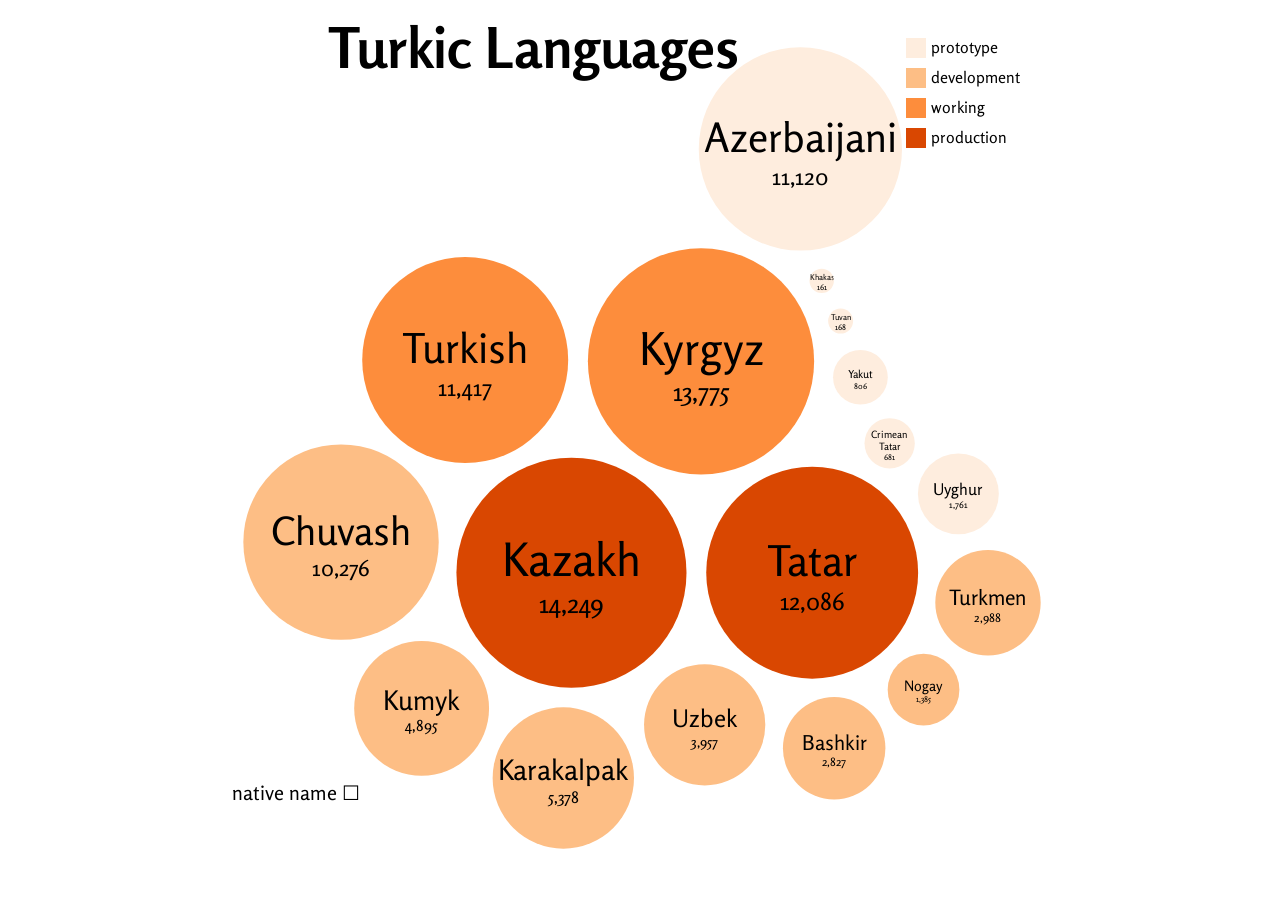
<file: trunk/apertium-tools/family-visualizations/familymap.html>
<!DOCTYPE html>
<html>
    <head>
        <meta http-equiv="Content-Type" content="text/html; charset=UTF-8" />
        <title>Language Family Map</title>
        <link href='http://fonts.googleapis.com/css?family=Rosario:700,400' rel='stylesheet' type='text/css'>
        <style>
            body {
                font-family: Rosario, Open Sans, Candara, Calibri, Segoe, "Segoe UI", Optima, Arial, sans-serif;
                text-align: center;
            }

            .langBubble {
                cursor: pointer;
                transition: all 0.5s ease;
            }

            .langBubble:hover {
                opacity: .85;
            }

            .overlay {
                position: fixed;
                top: 0px;
                left: 0px;
                width: 100%;
                height: 100%;
                z-index: 100;
                background-color: black;
            }

            .langInfoBox {
                position: fixed;
                top: 50%;
                left: 50%;
                z-index: 1000;
                border-radius: 10px;
                padding: 15px;
                background-color: white;
                box-shadow: 0 5px 15px rgba(0,0,0,.5);
            }

            .closeButton {
                position: absolute;
                top: .5em;
                left: 95%;
                font-size: 2em;
                cursor: pointer;
            }

            .rightButton {
                position: absolute;
                left: 95%;
                top: 50%;
                font-size: 3.5em;
                cursor: pointer;
                margin-bottom: -3.5em;
            }

            .leftButton {
                position: absolute;
                right: 95%;
                top: 50%;
                font-size: 3.5em;
                cursor: pointer;
                margin-bottom: -3.5em;
            }

            .backButton {
                position: absolute;
                right: 90%;
                bottom: .5em;
                font-size: 1.5em;
                cursor: pointer;
                width: 3em;
                font-weight: bold;
            }

            .toggleBilingualLines {
                position: absolute;
                left: 70%;
                bottom: 1em;
            }

            .toggleBilingualLinesSmall {
                position: absolute;
                left: 40%;
                bottom: 1.75em;
            }

            .arc path {
                stroke: whitesmoke;
                stroke-width: 3px;
            }

            a {
                color: #dd4814;
                text-decoration: none;
            }

            a:hover {
                color: #dd4814;
                text-decoration: underline;
            }

            .chartPreview {
                display: inline-block;
                box-shadow: 0 4px 12px rgba(0,0,0,.5);
                border-radius: 10px;
                margin: 5px;
                cursor: pointer;
                transition: all 0.5s ease;
            }

            .chartPreview:hover {
                background-color: whitesmoke;
            }

            .disabled {
                color: gray;
            }

            .langPairNode {
                cursor: pointer;
            }

            path {
                stroke: #FD8D3C;
                stroke-width: 2;
                fill: none;
            }

            .axis path, .axis line {
                fill: none;
                stroke: black;
                stroke-width: 1;
                shape-rendering: crispEdges;
            }

            .commitInfo {
                background-color: rgba(0, 0, 0, .1);
                font-size: .8em;
                position: relative;
                -moz-border-radius: 10px;
                border-radius: 10px;
                padding: 3px;
                z-index: 10000;
            }
        </style>

        <link type="text/css" rel="stylesheet" href="//netdna.bootstrapcdn.com/font-awesome/4.0.3/css/font-awesome.min.css">

        <script src="./d3.min.js" type="text/javascript"></script>
        <script src="./colorbrewer.js" type="text/javascript"></script>
        <script src="//ajax.googleapis.com/ajax/libs/jquery/1.11.1/jquery.min.js" type="text/javascript"></script>
        <script type="text/javascript">
            if(!window.jQuery) {
                document.write('<script src="./jquery.min.js"><\/script>');
                console.error('jQuery from CDN not available - reverting to local copy');
            }
        </script>
    </head>
    <body>
        <span class="fa hide" id="faChecker"></span>
        <script type="text/javascript">
            if($('#faChecker').css('fontFamily') !== 'FontAwesome') {
                $('<link type="text/css" rel="stylesheet" href="./css/font-awesome.min.css">').appendTo('head');
                console.error('FontAwesome CSS from CDN not available - reverting to local copy');
            }
        </script>

        <script type="text/javascript">
            var nativeNames = false,
                svnRoot = "https://svn.code.sf.net/p/apertium/svn/",
                svnViewRevisionRoot = "https://sourceforge.net/p/apertium/svn/";

            var pairs = [
                {"langs": ["tur", "aze"], "location": "nursery", "stems": 8194},
                {"langs": ["tuk", "tur"], "location": "nursery", "stems": 3387},
                {"langs": ["tur", "uzb"], "location": "nursery", "stems": 1967},
                {"langs": ["tur", "kir"], "location": "nursery", "stems": 7106},
                {"langs": ["tur", "tat"], "location": "nursery", "stems": 213},
                {"langs": ["chv", "tur"], "location": "incubator", "stems": 8172},
                {"langs": ["kir", "uzb"], "location": "incubator", "stems": 17},
                {"langs": ["kaz", "kir"], "location": "nursery", "stems": 7556},
                {"langs": ["tat", "kir"], "location": "incubator", "stems": 10},
                {"langs": ["chv", "tat"], "location": "incubator", "stems": 198},
                {"langs": ["kaz", "tat"], "location": "trunk", "stems": 9919},
                {"langs": ["nog", "kaz"], "location": "incubator", "stems": 9},
                {"langs": ["tat", "bak"], "location": "nursery", "stems": 2941},
                {"langs": ["kaz", "kaa"], "location": "incubator", "stems": 4978},
                {"langs": ["kaz", "kum"], "location": "nursery", "stems": 511},
                {"langs": ["kaz", "uig"], "location": "incubator", "stems": 2728},
            ];

            var externalPairs = [
                {"langs": ["tur", "eng"], "location": "incubator", "stems": 171},
                {"langs": ["kaz", "eng"], "location": "incubator", "stems": 7522},
                {"langs": ["epo", "tur"], "location": "incubator", "stems": 1500},
                {"langs": ["khk", "kaz"], "location": "incubator", "stems": 134},
                {"langs": ["tat", "rus"], "location": "incubator", "stems": 5992},
                {"langs": ["chv", "rus"], "location": "incubator", "stems": 75}
            ];

            var udhrText = {
                "kaz": "Барлық адамдар тумысынан азат және қадір‐қасиеті мен кұқықтары тең болып дүниеге келеді. Адамдарға ақыл‐парасат, ар‐ождан берілген, сондықтан олар бір‐бірімен туыстық, бауырмалдық қарым‐қатынас жасаулары тиіс.",
                "tat": "Барлык кешеләр дә азат һәм үз абруйлары һәм хокуклары ягыннан тиң булып туалар. Аларга акыл һәм вөҗдан бирелгән һәм бер-берсенә карата туганнарча мөнәсәбәттә булырга тиешләр.",
                "kir": "Бардык адамдар өз беделинде жана укуктарында эркин жана тең укуктуу болуп жаралат. Алардын аң‐сезими менен абийири бар жана бири‐бирине бир туугандык мамилекылууга тийиш.",
                "tur": "Bütün insanlar hür, haysiyet ve haklar bakımından eşit doğarlar. Akıl ve vicdana sahiptirler ve birbirlerine karşı kardeşlik zihniyeti ile hareket etmelidirler.",
                "aze": "Bütün insanlar ləyaqət və hüquqlarına görə azad və bərabər doğulurlar. Onların şüurları və vicdanları var və bir-birlərinə münasibətdə qardaşlıq ruhunda davranmalıdırlar.",
                "tuk": "Adamlaryň hemmesi azat dogulýarlar we öz mertebesi hem-de hukuklary boýunça ilkibaşdan deňdirler. Olara ozal-başdan aň, ynsap berlendir we biri-birine özara doganlyk ruhunda çemeleşmek olaryň ýaraşygydyr.",
                "uig": "ھەممە ئادەم زاتىدىنلا ئەركىن، ئىززەت-ھۆرمەت ۋە ھوقۇقتا بابباراۋەر بولۇپ تۇغۇلغان. ئۇلار ئەقىلغە ۋە ۋىجدانغا ئىگە ھەمدە بىر-بىرىگە قېرىنداشلىق مۇناسىۋىتىگە خاس روھ بىلەن مۇئامىلە قىلىشى كېرەك.",
                "kjh": "Полған на кізі пос паза тиң тіріпче паза тиң постың синін пілінгенін паза тірелерініңде полча. Олардың сағынғаны паза арығ сағыс пар паза харындастар чіли тудынарға киректер.",
                "sah": "Дьон барыта бэйэ суолтатыгар уонна быраабыгар тэҥ буолан төрүүллэр. Кинилэр бары өркөн өйдөөх, суобастаах буолан төрүүллэр, уонна бэйэ бэйэлэригэр тылга кииринигэс быһыылара доҕордоһуу тыыннаах буолуохтаах.",
                "tyv": "Бүгү кижилер хостуг база мөзүзү болгаш эргелери дең кылдыр төрүттүнер. Оларга угаансарыыл болгаш арын-нүүр бердинген болур болгаш олар бот-боттарынга акы-дуңмалышкы хамаарылганы көргүзер ужурлуг.",
                "uzb": "Barcha odamlar erkin, qadr-qimmat ba huquqlarda tang bo'lib tug'iladilar. Ular aql va vijdon sohibidilar va bir-birla iga birodarlarcha muomala qilishlari zarur.",
                "crh": "Bütün insanlar ür, sayğı ve uquqlar itibarı ile musaviy doğalar. Aqıl ve vicdanğa saipler ve bir-birlerine qarşı ağa-qardaşlıq fikirnen areket etmelidirler.",
                "bak": "Барлыҡ кешеләр ирекле, дәрәжәләре һәм хоҡуҡтары тигеҙ булып тыуалар. Улар аҡыл һәм выждан эйәһе һәм бер-береһенә ҡарата ҡәрҙәшлек рухында хәрәкәт итергә тейештәр."
            };

            var transducers = [
                {"lang": "kaz", "state": "production", "stems": 14249, "coverage": 92.1, "location": "apertium-kaz (languages)", authors: "Ilnar, Jonathan, Fran, Nathan", contributors: [{"user":"aida27","value":144},{"user":"abdik","value":8},{"user":"jonorthwash","value":161},{"user":"spectre360","value":94},{"user":"selimcan","value":679},{"user":"aidana1","value":13},{"user":"unhammer","value":13},{"user":"zhenisbek","value":6},{"user":"inariksit","value":1},{"user":"mlforcada","value":2},{"user":"moshagen","value":1},{"user":"kantoro","value":28},{"user":"trondtr","value":3},{"user":"aizhan","value":1}]},
                {"lang": "tat", "state": "production", "stems": 12086, "coverage": 91, "location": "apertium-tat (languages)", authors: "Ilnar, Fran, Jonathan, Röstäm", contributors: [{"user":"selimcan","value":672},{"user":"trondtr","value":2},{"user":"unhammer","value":14},{"user":"spectre360","value":36},{"user":"abdik","value":1},{"user":"jonorthwash","value":89},{"user":"aglimzan","value":4}]},
                {"lang": "kir", "state": "working", "stems": 13775, "coverage": 90, "location": "apertium-kir (languages)", authors: "Jonathan, Mirlan, Fran, Qantörö", contributors: [{"user":"jonorthwash","value":276},{"user":"unhammer","value":11},{"user":"spectre360","value":88},{"user":"kantoro","value":50}]},
                {"lang": "tur", "state": "working", "stems": 11417, "coverage": 87.3, "location": "apertium-tur (languages)", authors: "Fran, Gianluca, Jonathan", contributors: [{"user":"trondtr","value":1},{"user":"unhammer","value":6},{"user":"jonorthwash","value":206},{"user":"spectre360","value":386},{"user":"zfe","value":215},{"user":"aglimzan","value":4},{"user":"hectoralos","value":1},{"user":"cristipiticul","value":1},{"user":"yatezcan","value":1}]},
                {"lang": "chv", "state": "development", "stems": 10276, "coverage": 85, "location": "apertium-chv (languages)", authors: "Hèctor", contributors: [{"user":"unhammer","value":12},{"user":"spectre360","value":31},{"user":"jonorthwash","value":4}]},
                {"lang": "kum", "state": "development", "stems": 4895, "coverage": 90.2, "location": "apertium-kum (languages)", authors: "Fran, Jonathan", contributors: [{"user":"spectre360","value":133},{"user":"jonorthwash","value":78},{"user":"unhammer","value":10}]},
                {"lang": "kaa", "state": "development", "stems": 5378, "coverage": 80.6, "location": "apertium-kaa (languages)", authors: "Beknazar, Fran, Jonathan", contributors: [{"user":"abdik","value":71},{"user":"spectre360","value":83},{"user":"jonorthwash","value":67},{"user":"unhammer","value":6}]},
                {"lang": "uzb", "state": "development", "stems": 3957, "coverage": 82.9, "location": "apertium-uzb (languages)", authors: "", contributors: [{"user":"unhammer","value":10},{"user":"kantoro","value":4},{"user":"spectre360","value":22},{"user":"zfe","value":1}]},
                {"lang": "bak", "state": "development", "stems": 2827, "coverage": 66, "location": "apertium-bak (languages)", authors: "Fran, Jonathan, Ilnar, Milli", contributors: [{"user":"unhammer","value":11},{"user":"spectre360","value":5}]},
                {"lang": "nog", "state": "development", "stems": 1385, "coverage": 81.4, "location": "apertium-nog (languages)", authors: "Fran, Jonathan", contributors: [{"user":"unhammer","value":10},{"user":"spectre360","value":90},{"user":"jonorthwash","value":43}]},
                {"lang": "tuk", "state": "development", "stems": 2988, "coverage": 70.7, "location": "apertium-tuk (languages)", authors: "Fran", contributors: [{"user":"unhammer","value":10},{"user":"spectre360","value":3}]},
                {"lang": "uig", "state": "prototype", "stems": 1761, "coverage": 54.2, "location": "apertium-uig (incubator)", authors: "Jonathan, Märdan, Fran", contributors: [{"user":"unhammer","value":1},{"user":"jonorthwash","value":36},{"user":"spectre360","value":19}]},
                {"lang": "crh", "state": "prototype", "stems": 681, "coverage": 46.7, "location": "apertium-crh (incubator)", authors: "Fran", contributors: [{"user":"spectre360","value":8}]},
                {"lang": "sah", "state": "prototype", "stems": 806, "coverage": 35.9, "location": "apertium-sah (incubator)", authors: "Fran", contributors: [{"user":"spectre360","value":8}]},
                {"lang": "tyv", "state": "prototype", "stems": 168, "coverage": 31.2, "location": "apertium-tyv (incubator)", authors: "Fran", contributors: [{"user":"spectre360","value":16}]},
                {"lang": "kjh", "state": "prototype", "stems": 161, "coverage": 35.5, "location": "apertium-kjh (incubator)", authors: "Fran", contributors: [{"user":"spectre360","value":7}]},
                {"lang": "aze", "state": "prototype", "stems": 11120, "coverage": 0, "location": "apertium-aze (incubator)", authors: "Gianluca", contributors: [{"user":"unhammer","value":5},{"user":"spectre360","value":5},{"user":"selimcan","value":1}]}
            ];

            var langNames = {
                "kaz": ["Kazakh", "қазақ тілі"],
                "tat": ["Tatar", "татар теле"],
                "kir": ["Kyrgyz", "кыргыз тили"],
                "tur": ["Turkish", "Türk dili"],
                "chv": ["Chuvash", "чӑваш чӗлхи"],
                "kum": ["Kumyk", "къумукъ тил"],
                "kaa": ["Karakalpak", "Qaraqalpaq tili"],
                "uzb": ["Uzbek", "o'zbek tili"],
                "bak": ["Bashkir", "башҡорт теле"],
                "nog": ["Nogay", "Ногай тили"],
                "tuk": ["Turkmen", "Türkmençe"],
                "uig": ["Uyghur", "ئۇيغۇر تىلى"],
                "crh": ["Crimean Tatar", "Qırımtatar tili"],
                "sah": ["Yakut", "Саха тыла"],
                "tyv": ["Tuvan", "Тыва дыл"],
                "kjh": ["Khakas", "Хакас тілі"],
                "aze": ["Azerbaijani", "Azərbaycan dili"],
                "rus": ["Russian", "Россия"]
            };

            var states = ["prototype", "development", "working", "production"];
            var locations = ["incubator", "nursery", "staging", "trunk"];

            function codeToName(code, nativeName) {
                try {
                    return langNames[code][nativeName ? 1 : 0];
                }
                catch(e) {
                    return code;
                }
            }

            function createChart() {
                var diameter = Math.min($(document).width(), $(document).height()) - 20,
                    format = d3.format(",d");

                var color = d3.scale.ordinal()
                    .domain(states)
                    .range(colorbrewer["Oranges"][states.length]);

                var bubble = d3.layout.pack()
                    .sort(d3.ascending)
                    .size([diameter, diameter])
                    .padding(20);

                var svg = d3.select("body")
                    .append("svg")
                        .attr("id", "bubbleChart")
                        .attr("width", diameter)
                        .attr("height", diameter);

                var node = svg.selectAll(".langBubble")
                    .data(bubble.nodes({"children": transducers.map(function (d) { d.value = d.stems; return d; })}).filter(function(d) { return !d.children; }))
                    .enter()
                    .append("g")
                        .attr("class", "langBubble")
                        .attr("transform", function (d) { return "translate(" + d.x + "," + d.y + ")"; });

                node.append("title")
                    .text(function (d) { return d.location; });

                node.append("circle")
                    .attr("r", function (d) { return d.r; })
                    .style("fill", function (d) { return color(d.state); });

                var g = node.append("g")
                    .attr("transform", function (d) { return "translate(-" + d.r + ",-" + d.r + ")"; });

                var langDetails = g.append("foreignObject")
                    .attr("width", function (d) { return 2 * d.r })
                    .attr("height", function (d) { return 2 * d.r })
                    .append("xhtml:body")
                        .style("height", "100%")
                        .style("margin", "0")
                        .append("div")
                            .style("text-align", "center")
                            .append("div")
                                .attr("class", "langDetails");

                langDetails.append("div")
                    .attr("class", "langName")
                    .style("font-size", function (d) { return Math.max(.5, d.r / 40) + "em"; })
                    .text(function (d) { return codeToName(d.lang, nativeNames); })

                langDetails.append("div")
                    .style("font-size", function (d) { return Math.max(.5, d.r / 70) + "em"; })
                    .text(function (d) { return format(d.stems); });

                langDetails.style("padding-top", function (d) { return (d.r * 2 - $(this).height()) / 2 + "px"; });

                node.on("click", function () {
                    var langData = this.__data__;

                    var langInfoBox = d3.select("body").append("div")
                        .attr("class", "langInfoBox")
                        .style({
                            "width": diameter + "px",
                            "height": (diameter * 5 / 6) + "px",
                            "margin-left": - diameter / 2 + "px",
                            "margin-top": (- diameter / 2 + diameter / 9) + "px",
                            "opacity": 0
                        });

                    d3.select("body").append("div")
                        .style("opacity", 0)
                        .attr("class", "overlay")
                        .on("click", closeLangInfoBox)
                        .transition()
                            .duration(600)
                            .delay(25)
                            .style("opacity", .85);

                    langInfoBox.transition()
                        .duration(800)
                        .style("opacity", 1);

                    var langInfoBoxTitle = langInfoBox.append("h1")
                        .style("margin-top", "5px")
                        .text(codeToName(langData.lang, false) + "/" + codeToName(langData.lang, true));

                    langInfoBox.append("span")
                        .html("&times;")
                        .attr("class", "closeButton")
                        .on("click", closeLangInfoBox);

                    var udhrExcerpt = langInfoBox.append("p")
                        .style("height", "2.5em")
                        .text(udhrText[langData.lang]);

                    var height = (diameter * 5 / 6 - $(langInfoBoxTitle[0]).height() - $(udhrExcerpt[0]).height() - 60) / 2,
                        width = (diameter - 25) / 2;

                    var currentChartNum, currentChart, buttons;
                    var chartPreviews = drawChartPreviews();

                    var chartFunctions = {
                        1: function () { return drawContributionsDonut(langInfoBox, diameter * 5 / 6, diameter * 3 / 4, 10, 130, "1.5em", "1.5em", "1.17em", true, true); },
                        2: function () { return drawPairGraph(langInfoBox, diameter * 5 / 6, diameter * 3 / 4, "1.75em", [25, 70], [10, 35], true); },
                        3: function () { return drawDevelopmentPlot(langInfoBox, diameter * 5 / 6, diameter * 3 / 4, {top: 20, right: 50, bottom: 60, left: 70}, 5, 6, "2em", "1em", 40, 80, true, true, true); },
                        4: function () { alert("Coming soon!"); }
                    };

                    function drawChartPreviews() {
                        var chartPreviews = langInfoBox.selectAll(".chartPreview")
                            .data([1, 2, 3, 4])
                            .enter()
                            .append("div")
                                .attr("class", "chartPreview")
                                .style({
                                    "height": height + "px",
                                    "width": width + "px",
                                    "float": function (d) { return d % 2 == 0 ? "right" : "left"; },
                                    "opacity": 0
                                })
                                .on("click", function () {
                                    currentChartNum = this.__data__;
                                    $(chartPreviews[0]).fadeOut('fast').remove();
                                    $(udhrExcerpt[0]).fadeOut('fast', function () {
                                        currentChart = chartFunctions[currentChartNum].call();
                                        buttons = drawNavigationButtons();
                                    });
                                });

                        chartPreviews.transition()
                            .style("opacity", 1);

                        drawContributionsDonut(d3.select(chartPreviews[0][0]), width - 15, height - 15, 10, 65, "1em", ".9em", ".85em");
                        drawPairGraph(d3.select(chartPreviews[0][1]), width - 15, height - 15, "1em", [5, 30], [5, 15]);
                        drawDevelopmentPlot(d3.select(chartPreviews[0][2]), width - 15, height - 15, {top: 30, right: 40, bottom: 40, left: 60}, 3, 5, "1.5em", ".6em", 150, 40);

                        return chartPreviews;
                    }

                    function drawNavigationButtons() {
                        var rightButton = langInfoBox.append("span")
                            .html("&rsaquo;")
                            .attr("class", "navigButton rightButton" + (currentChartNum === 4 ? " disabled" : ""))
                            .on("click", function () {
                                if(!$(this).hasClass("disabled"))
                                    currentChart.transition()
                                        .style("opacity", 0)
                                        .remove()
                                        .each("end", function () {
                                            currentChartNum++;
                                            currentChart = chartFunctions[currentChartNum].call();
                                            correctButtonStatus();
                                        });
                            });

                        var leftButton = langInfoBox.append("span")
                            .html("&lsaquo;")
                            .attr("class", "navigButton leftButton" + (currentChartNum === 1 ? " disabled" : ""))
                            .on("click", function () {
                                if(!$(this).hasClass("disabled"))
                                    currentChart.transition()
                                        .style("opacity", 0)
                                        .remove()
                                        .each("end", function () {
                                            currentChartNum--;
                                            currentChart = chartFunctions[currentChartNum].call();
                                            correctButtonStatus();
                                        });
                            });

                        var backButton = langInfoBox.append("span")
                            .html("&laquo; Back")
                            .attr("class", "navigButton backButton")
                            .on("click", function () {
                                $(buttons).fadeOut("fast");
                                $(".commitInfo, .toggleBilingualLines").remove();
                                currentChart.transition()
                                    .style("opacity", 0)
                                    .remove()
                                    .each("end", function () {
                                        $(udhrExcerpt[0]).fadeIn();
                                        drawChartPreviews();
                                    });
                            });

                        function correctButtonStatus() {
                            switch(currentChartNum) {
                                case 1:
                                    $(leftButton[0][0]).addClass("disabled");
                                    $(rightButton[0][0]).removeClass("disabled");
                                    break;
                                case 2:
                                    $([leftButton[0][0], rightButton[0][0]]).removeClass("disabled");
                                    break;
                                case 3:
                                    $([leftButton[0][0], rightButton[0][0]]).removeClass("disabled");
                                    break;
                                case 4:
                                    $(leftButton[0][0]).removeClass("disabled");
                                    $(rightButton[0][0]).addClass("disabled");
                                    break;
                            }
                        }

                        return [rightButton[0][0], leftButton[0][0], backButton[0][0]];
                    }

                    function drawPairGraph(container, width, height, fontSize, nodeSizeRange, linkWidthRange, legend, transition) {
                        var format = d3.format(",d");

                        var nodeColor = d3.scale.ordinal()
                            .domain(states)
                            .range(colorbrewer["Oranges"][states.length]),
                            nodeSize = d3.scale.linear()
                            .range(nodeSizeRange);

                        var linkColor = d3.scale.ordinal()
                            .domain(locations)
                            .range(colorbrewer["Blues"][locations.length + 1].slice(1)),
                            linkWidth = d3.scale.linear()
                            .range(linkWidthRange);

                        var pairs = window.pairs.filter(function (elem) {
                            return elem.langs.indexOf(langData.lang) !== -1;
                        }),
                            links = [],
                            nodes = pairs.map(function (elem, i) {
                                var otherLang = elem.langs[1 - elem.langs.indexOf(langData.lang)];
                                var stems, state;
                                transducers.forEach(function (elem) {
                                    if(elem.lang === otherLang) {
                                        stems = elem.stems;
                                        state = elem.state;
                                    }
                                });

                                links.push({source: 0, target: i + 1, location: elem.location, stems: elem.stems});
                                return {lang: otherLang, stems: stems, state: state};
                            });
                            nodes.unshift({lang: langData.lang, stems: langData.stems, state: langData.state});

                        nodeSize.domain([0, nodes.reduce(function (prev, curr) { return curr.stems > prev ? curr.stems : prev; }, Number.MIN_VALUE)]);
                        linkWidth.domain([0, links.reduce(function (prev, curr) { return curr.stems > prev ? curr.stems : prev; }, Number.MIN_VALUE)]);

                        var force = d3.layout.force()
                            .charge(-750)
                            .gravity(.05)
                            .friction(.95)
                            .linkDistance(function (d) { return Math.max(nodeSize(d.target.stems), nodeSize(d.source.stems)) * 3.5; })
                            .size([width, height]);

                        var svg = container.append("svg")
                            .attr("width", width)
                            .attr("height", height)
                            .style("opacity", transition ? 0 : 1);

                        force
                            .nodes(nodes)
                            .links(links)
                            .start();

                        var link = svg.selectAll(".link")
                            .data(links)
                            .enter()
                            .append("line")
                                .attr("class", "link")
                                .style("stroke", function (d) { return linkColor(d.location); })
                                .style("stroke-width", function (d) { return linkWidth(d.stems); });

                        link.append("title")
                                .text(function (d) { return d.stems + " stems"; });

                        var node = svg.selectAll(".langPairNode")
                            .data(nodes)
                            .enter()
                            .append("g")
                                .attr("class", "langPairNode");

                        node.append("circle")
                            .attr("r", function (d) { return nodeSize(d.stems); })
                            .style("fill", function (d) { return nodeColor(d.state); })
                            .call(force.drag);

                        node.append("text")
                            .attr("dx", function (d) { return nodeSize(d.stems) + 2 + "px"; })
                            .attr("dy", ".35em")
                            .style("font-weight", "bold")
                            .style("font-size", fontSize)
                            .text(function (d) { return codeToName(d.lang, nativeNames); });

                        node.append("title")
                            .text(function (d) { return format(d.stems) + " stems"; });

                        force.on("tick", function() {
                            link.attr("x1", function(d) { return d.source.x; })
                                .attr("y1", function(d) { return d.source.y; })
                                .attr("x2", function(d) { return d.target.x; })
                                .attr("y2", function(d) { return d.target.y; });

                            node.attr("transform", function(d) { return "translate(" + d.x + "," + d.y + ")"; });
                        });

                        if(legend) {
                            var nodeLegend = svg.selectAll(".nodeLegendEntry")
                                .data(states)
                                .enter()
                                .append("g")
                                    .attr("class", "nodeLegendEntry")
                                    .attr("transform", function (d, i) { return "translate(" + width * 5 / 6 + "," + (30 + i * 30) + ")"; });

                            nodeLegend.append("rect")
                                .attr("width", 20)
                                .attr("height", 20)
                                .attr("fill", function (d) { return nodeColor(d); });

                            nodeLegend.append("text")
                                .text(function (d, i) { return d; })
                                .attr("dy", 15)
                                .attr("dx", 25);

                            var linkLegend = svg.selectAll(".linkLegendEntry")
                                .data(locations)
                                .enter()
                                .append("g")
                                    .attr("class", "linkLegendEntry")
                                    .attr("transform", function (d, i) { return "translate(0," + (30 + i * 30) + ")"; });

                            linkLegend.append("rect")
                                .attr("width", 20)
                                .attr("height", 20)
                                .attr("fill", function (d) { return linkColor(d); });

                            linkLegend.append("text")
                                .text(function (d, i) { return d; })
                                .attr("dy", 15)
                                .attr("dx", 25);
                        }

                        if(transition)
                            svg.transition()
                                .style("opacity", 1);

                        return svg;
                    }

                    function drawContributionsDonut(container, width, height, outerRadiusOffset, innerRadiusOffset, labelFontSize, centerTitleFontSize, contributionsFontSize, showNumbers, transition) {
                        var radius = Math.min(width, height) / 2;

                        var otherContributors = [];
                        var totalContributions = langData.contributors.reduce(function (prev, curr) { return curr.value + prev; }, 0),
                            otherValue = 0,
                            contributors = langData.contributors.filter(function (e) {
                                if(e.value / totalContributions < .05) {
                                    otherValue += e.value;
                                    otherContributors.push([e.user, e.value]);
                                }
                                return e.value / totalContributions > .05;
                            }).concat(otherValue ? {user: "other", value: otherValue} : [])
                            numColors = Math.max(3, Math.min(9, Object.keys(contributors).length + otherValue ? 1 : 0));

                        otherContributors.sort(function (a, b) { return b[1] - a[1]; });

                        var color = d3.scale.linear()
                            .range([colorbrewer["Oranges"][numColors][0], colorbrewer["Oranges"][numColors][numColors - 1]])
                            .domain([0, contributors.reduce(function (prev, curr) { return curr.value > prev ? curr.value : prev; }, Number.MIN_VALUE)]);

                        var arc = d3.svg.arc()
                            .outerRadius(radius - outerRadiusOffset)
                            .innerRadius(radius - innerRadiusOffset);

                        var pie = d3.layout.pie()
                            .value(function (d) { return d.value; });

                        var svg = container.append("svg")
                            .attr("width", width)
                            .attr("height", height)
                            .style("opacity", transition ? 0 : 1)
                            .append("g")
                                .attr("transform", "translate(" + width / 2 + "," + height / 2 + ")");

                        var g = svg.selectAll(".arc")
                            .data(pie(contributors))
                            .enter()
                            .append("g")
                                .attr("class", "arc");

                        g.append("title")
                            .text(function (d) {
                                if(d.data.user === 'other' && showNumbers)
                                    return otherContributors.map(function (c) { return c[0] + " (" + c[1] + (c[1] == 1 ? " contribution)" : " contributions)"); }).join(", ");
                                else
                                    return d.value + " contributions";
                            });

                        g.append("path")
                            .attr("d", arc)
                            .style("fill", function (d) { return color(d.value)});

                        g.append("text")
                            .attr("transform", function (d) { return "translate(" + arc.centroid(d) + ")"; })
                            .attr("dy", ".35em")
                            .style("font-weight", "bold")
                            .style("font-size", labelFontSize)
                            .style("text-anchor", "middle")
                            .text(function (d) { return d.data.user + (showNumbers ? " (" + d.data.value + ")" : ""); });

                        var splitLocation = langData.location.split(" "),
                            svnLink = svnRoot + splitLocation[1].substring(1, splitLocation[1].length - 1) + "/" + splitLocation[0];

                        var foreignObject = svg.append("foreignObject")
                            .attr("width", width)
                            .attr("height", height);

                        var innerInfo = foreignObject.append("xhtml:body")
                                .append("div");

                        innerInfo.append("div")
                            .style("margin-bottom", 0)
                            .style("font-size", centerTitleFontSize)
                            .style("font-weight", "bold")
                            .append("a")
                                .attr("href", svnLink)
                                .attr("target", "_blank")
                                .append("text")
                                    .text(langData.location);

                        innerInfo.append("div")
                            .style("margin-top", ".25em")
                            .style("font-weight", "bold")
                            .style("font-size", contributionsFontSize)
                            .text(totalContributions + " contributions");

                        foreignObject.attr("transform", "translate(" + (- width / 2) + "," + (- $(innerInfo[0]).height() / 2) + ")");

                        if(transition)
                            container.select("svg").transition()
                                .style("opacity", 1);

                        return container.select("svg");
                    }

                    function drawDevelopmentPlot(container, width, height, margin, xTicks, yTicks, labelFontSize, moduleLabelFontSize, commitInfoHorizOffset, commitInfoVertOffset, fullCommitInfo, transition) {
                        width = width - margin.left - margin.right,
                        height = height - margin.top - margin.bottom;

                        var x = d3.time.scale()
                            .range([0, width]);

                        var y = d3.scale.linear()
                            .range([height, 0]);

                        var color = d3.scale.category10();

                        var xAxis = d3.svg.axis().scale(x)
                            .orient("bottom")
                            .ticks(xTicks)
                            .tickFormat(d3.time.format("%b %d '%y"));

                        var yAxis = d3.svg.axis().scale(y)
                            .orient("left")
                            .ticks(yTicks);

                        var valueline = d3.svg.line()
                            .x(function (d) { return x(d.date); })
                            .y(function (d) { return y(d.stems); });

                        var svg = container
                            .append("svg")
                                .attr("width", width + margin.left + margin.right)
                                .attr("height", height + margin.top + margin.bottom)
                                .style("opacity", transition ? 0 : 1)
                            .append("g")
                                .attr("transform",
                                      "translate(" + margin.left + "," + margin.top + ")");

                        var focus = svg.append("g")
                            .style("opacity", 0);

                        focus.append("circle")
                            .attr("class", "commitFocus")
                            .attr("r", 4)
                            .style("fill", "none")
                            .style("stroke-width", "none");

                        focus.append("line")
                            .attr("class", "y")
                            .style("stroke", "black")
                            .style("stroke-dasharray", "3,3")
                            .style("opacity", 0.3)
                            .attr("y1", height);

                        focus.append("line")
                            .attr("class", "x")
                            .style("stroke", "black")
                            .style("stroke-dasharray", "3,3")
                            .style("opacity", 0.3)
                            .attr("x1", 0);

                        var commitInfo = container.append("div")
                            .style({
                                "opacity": 0,
                                "width": fullCommitInfo ? "200px" : "130px",
                                "left": width - commitInfoHorizOffset + "px",
                                "top": - (height + commitInfoVertOffset) + "px"
                            })
                            .attr("class", "commitInfo");

                        if(fullCommitInfo) {
                            var toggleContainer = langInfoBox.append("div")
                                .attr("class", "toggleBilingualLines")
                            var toggle = toggleContainer.append("input")
                                .attr({
                                    "type": "checkbox",
                                    "name": "toggleBilingual",
                                    "id": "toggleBilingual",
                                    "checked": "true"
                                });
                            toggleContainer.append("label")
                                .attr("for", "toggleBilingual")
                                .text("Show pair development");
                        }
                        else {
                            var toggleContainer = container.append("div")
                                .attr("class", "toggleBilingualLinesSmall")
                            var toggle = toggleContainer.append("input")
                                .attr({
                                    "type": "checkbox",
                                    "name": "toggleBilingual",
                                    "id": "toggleBilingual",
                                    "checked": "true"
                                });
                            toggleContainer.append("label")
                                .attr("for", "toggleBilingual")
                                .text("Pairs");
                        }

                        toggle.on("change", function () {
                            var showBilingual = d3.select(this).node().checked;
                            d3.selectAll('.moduleLine, .modulePoints').each(function (e) {
                                if((showBilingual && e.name.indexOf('-') > -1) || e.name.indexOf('-') === -1)
                                    d3.select(this).transition().style("opacity", 1);
                                else
                                    d3.select(this).transition().style("opacity", 0);
                            });
                        });

                        toggle.on("click", function () {
                            d3.event.stopPropagation();
                        });

                        var loadingIndicator = svg.append("foreignObject")
                            .attr("width", width)
                            .attr("height", height)
                            .append("xhtml:body")
                                .append("div")
                                .style({
                                    "position": "relative",
                                    "font-size": "2em",
                                    "top": (height - margin.bottom) / 2 + "px",
                                    "left": (width - margin.left * 1.5 - margin.right * 1.5) / 4 + "px",
                                    "opacity": .6
                                })
                                    .append("i")
                                        .attr("class", "fa fa-spinner fa-spin fa-4x");

                        d3.json("./json/" + langData.lang + ".json", function (error, modules) {
                            modules.forEach(function (module) {
                                module.history.forEach(function (d) {
                                    d.date = new Date(d.date);
                                    d.stems = +d.stems;
                                });
                                module.history = module.history.sort(function (a, b) {  return a.date - b.date; });
                            });

                            color.domain(modules.map(function (module) { return module.name; }));
                            x.domain(d3.extent([].concat.apply([], modules.map(function (module) { return d3.extent(module.history, function (d) { return d.date; }) }))));
                            y.domain([0, d3.max(modules, function (module) { return d3.max(module.history, function (d) { return d.stems }); }) * 1.1]);

                            var moduleLine = svg.selectAll(".moduleLine")
                                .data(modules)
                                .enter().append("g")
                                    .attr("class", "moduleLine");

                            moduleLine.append("path")
                                .attr("class", "line")
                                .attr("d", function (d) { return valueline(d.history); })
                                .style("stroke", function (d) { return color(d.name); });

                            moduleLine.append("text")
                                .datum(function (d) { return {name: d.name, value: d.history[d.history.length - 1]}; })
                                .attr("transform", function (d) { return "translate(" + x(d.value.date) + "," + y(d.value.stems) + ")"; })
                                .attr("x", 3)
                                .attr("dy", function (d) { return d.name.indexOf('-') > -1 ? "-1.5em" : "-.75em" })
                                .attr("dx", "-1.5em")
                                .text(function (d) { return d.name.indexOf('-') > -1 ? codeToName(d.name.split('-')[0]) + '-' : codeToName(d.name); })
                                .style("fill", function (d) { return color(d.name); })
                                .style("font-size", moduleLabelFontSize)
                                .style("font-weight", "bold");

                            moduleLine.append("text")
                                .datum(function (d) { return {name: d.name, value: d.history[d.history.length - 1]}; })
                                .attr("transform", function (d) { return "translate(" + x(d.value.date) + "," + y(d.value.stems) + ")"; })
                                .attr("x", 3)
                                .attr("dy", "-.5em")
                                .attr("dx", "-1.5em")
                                .text(function (d) { return d.name.indexOf('-') > -1 ? codeToName(d.name.split('-')[1]) : null; })
                                .style("fill", function (d) { return color(d.name); })
                                .style("font-size", moduleLabelFontSize)
                                .style("font-weight", "bold");

                            var modulePoints = svg.selectAll(".modulePoints")
                                .data(modules)
                                .enter().append("g")
                                    .attr("class", "modulePoints");

                            modulePoints.selectAll(".dot")
                                .data(function (d) { return d.history; })
                                .enter().append("circle")
                                    .attr("r", 3)
                                    .attr("class", "dot")
                                    .attr("fill", function (d) { return d3.rgb(color(d3.select(this.parentNode).datum().name)).darker(); })
                                    .attr("cx", function (d) { return x(d.date); })
                                    .attr("cy", function (d) { return y(d.stems); })
                                    .style("pointer-events", "all")
                                    .style("cursor", "pointer")
                                    .on("mouseout", function () {
                                        focus.transition().style("opacity", 0);
                                        commitInfo.style("display", "none").transition().style("opacity", 0);
                                    })
                                    .on("mouseover", function (d) {
                                        var brighterColor = d3.rgb(color(d3.select(this.parentNode).datum().name)).brighter();

                                        focus.select("circle.commitFocus")
                                            .attr("transform", "translate(" + x(d.date) + "," + y(d.stems) + ")")
                                            .style("stroke", brighterColor);
                                        focus.select("line.y")
                                            .attr("x1", x(d.date))
                                            .attr("x2", x(d.date))
                                            .attr("y2", y(d.stems));
                                        focus.select("line.x")
                                            .attr("x2", x(d.date))
                                            .attr("y1", y(d.stems))
                                            .attr("y2", y(d.stems));

                                        focus.transition().style("opacity", 1);

                                        commitInfo.html(d.stems + " stems @ " + "r" + d.rev + (fullCommitInfo ? " by " + d.author + "<br>" + d.date.toUTCString() : ""))
                                        commitInfo.style("display", "block").transition().style("opacity", 1);
                                    })
                                    .on("dblclick", function (d) {
                                        d3.event.preventDefault();
                                        d3.event.stopPropagation();
                                        window.open(svnViewRevisionRoot + d.rev);
                                        return false;
                                    });

                            svg.append("g")
                                .attr("class", "x axis")
                                .attr("transform", "translate(0," + height + ")")
                                .call(xAxis);

                            svg.append("g")
                                .attr("class", "y axis")
                                .call(yAxis)
                                .append("text")
                                    .attr("transform", "rotate(-90)")
                                    .attr("y", 6)
                                    .attr("dy", ".71em")
                                    .style("text-anchor", "end")
                                    .style("font-weight", "bold")
                                    .style("font-variant", "small-caps")
                                    .style("font-size", labelFontSize)
                                    .text("stems");

                            loadingIndicator.style("display", "none");
                        });

                        if(transition)
                            container.select("svg").transition()
                                .style("opacity", 1);

                        return container.select("svg");
                    }
                });

                var legend = svg.selectAll(".legendEntry")
                    .data(states)
                    .enter()
                    .append("g")
                        .attr("class", "legendEntry")
                        .attr("transform", function (d, i) { return "translate(" + diameter * 4 / 5 + "," + (30 + i * 30) + ")"; });

                legend.append("rect")
                    .attr("width", 20)
                    .attr("height", 20)
                    .attr("fill", function (d) { return color(d); });

                legend.append("text")
                    .text(function (d, i) { return d; })
                    .attr("dy", 15)
                    .attr("dx", 25);

                svg.append("text")
                    .attr("x", diameter * 1 / 7)
                    .attr("y", 60)
                    .style("font-weight", "bold")
                    .style("font-size", "3.5em")
                    .text("Turkic Languages");

                var nativeNameToggle = svg.append("text")
                    .attr("x", 30)
                    .attr("y", diameter * 9 / 10)
                    .attr("id", "nativeNameToggle")
                    .style("font-size", "1.25em")
                    .style("cursor", "pointer")
                    .text("native name ☐");

                nativeNameToggle.on("click", function () {
                    nativeNames = !nativeNames;
                    nativeNameToggle.text("native name " + (nativeNames ? "☑" : "☐"))
                        .attr("fill", nativeNames ? "orangered" : "black");

                    node.selectAll(".langDetails")
                        .transition()
                            .duration(400)
                            .style("color", function (d) { return color(d.state); })
                            .each("end", function (d) {
                                d3.select(this).select(".langName")
                                    .text(function (d) { return codeToName(d.lang, nativeNames); });

                                d3.select(this)
                                .style("padding-top", function (d) { return (d.r * 2 - $(this).height()) / 2 + "px"; })
                                .transition()
                                    .duration(400)
                                    .style("color", "black");
                            });
                });
            }

            $(document).ready(function () {
                createChart();
            });

            $(window).resize(function () {
                clearTimeout($.data(this, 'resizeTimer'));
                $.data(this, 'resizeTimer', setTimeout(function() {
                    $("#bubbleChart").remove();
                    createChart();
                }, 200));
            });

            $(document).keyup(function(e) {
              if(e.keyCode == 27)
                 closeLangInfoBox();
            });

            function closeLangInfoBox() {
                $(".overlay, .langInfoBox").fadeOut(function () {
                    $(this).remove();
                });
            }

            /* var diameter = 960,
                radius = diameter / 2,
                innerRadius = radius - 120;

            var cluster = d3.layout.cluster()
                                       .size([360, innerRadius])
                                       .sort(null)
                                       .value(function (d) { return d.size; });

            var bundle = d3.layout.bundle();

            var line = d3.svg.line.radial()
                                      .interpolate("bundle")
                                      .tension(.85)
                                      .radius(function (d) { return d.y} )
                                      .angle(function (d) { return d.x / 180 * Math.PI});

            var svg = d3.select("body").append("svg")
                                           .attr("width", diameter)
                                           .attr("height", diameter)
                                       .append("g")
                                           .attr("transform", "translate(" + radius + "," + radius + ")");

           var g = node.append("g")
                           .attr("transform", function (d) { return "translate(-" + d.r + ",-" + d.r + ")"; });
                           //.attr("dy", function (d) { return d.r * 1 / 8 + "px"; });
                   /*.attr("transform", function (d) {
                       var side = 2 * d.r * Math.cos(Math.PI / 4),
                           dx = d.r - side / 2;
                       return "translate(" + dx + "," + dx + ")";
                   });

           g.append("foreignObject")
               .attr("width", function (d) { return 2 * d.r })
               .attr("height", function (d) { return 2 * d.r })
               .append("xhtml:body")
                   .append("div")
                       .style("text-align", "center")
                       .attr("class", "langName")
                       .html(function (d) { return codeToName(d.lang, nativeNames); })

            /* node.append("text")
                    .attr("dy", function (d) { return d.r * 1 / 8 + "px"; })
                    .attr("class", "langName")
                    .style("text-anchor", "middle")
                    .style("font-size", function (d) { return Math.max(.5, d.r / 40) + "em"; })
                    .text(function (d) { return codeToName(d.lang, nativeNames); });

            node.append("text")
                    .attr("dy", function (d) { return $(this).siblings('text').height() + 1 + "px"; })
                    .style("font-size", function (d) { return Math.max(.5, d.r / 80) + "em"; })
                    .style("text-anchor", "middle")
                    .text(function (d) { return format(d.stems); }); */

        </script>
    </body>
</html>
</file>
